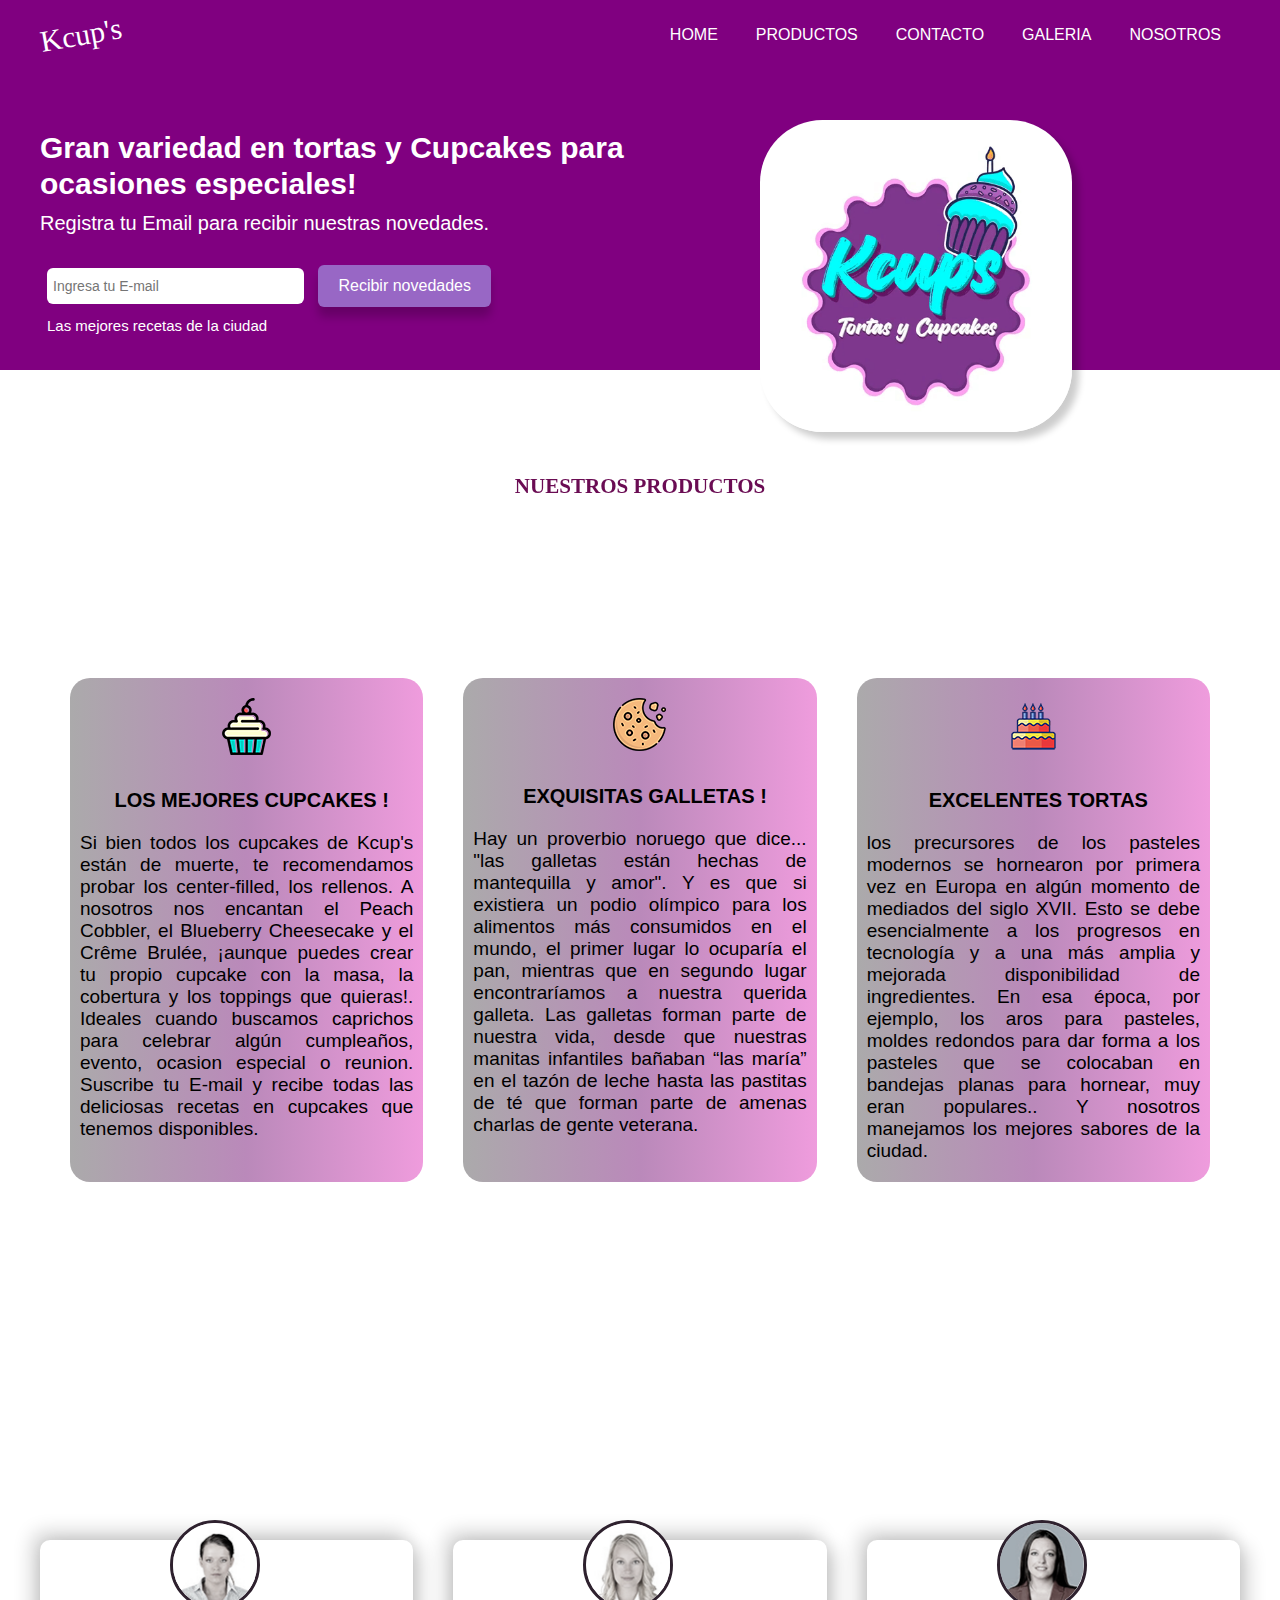
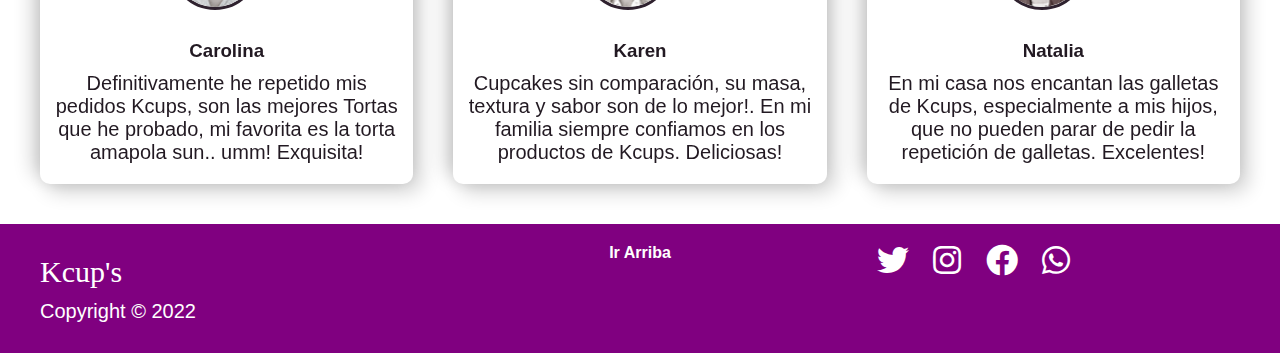
<file: index.html>
<!DOCTYPE html>
<html lang="en">
<head>
  <meta charset="UTF-8">
  <meta name="viewport" content="width=device-width, initial-scale=1.0">
  <meta http-equiv="X-UA-Compatible" content="ie=edge">
  <title>Kcup's</title>
  <link rel="shortcut icon" href="img/favicon3.ico">
  <link rel="stylesheet" href="css/styles.css">
  <link rel="stylesheet" href="https://cdnjs.cloudflare.com/ajax/libs/font-awesome/5.15.4/css/all.min.css" integrity="sha512-1ycn6IcaQQ40/MKBW2W4Rhis/DbILU74C1vSrLJxCq57o941Ym01SwNsOMqvEBFlcgUa6xLiPY/NS5R+E6ztJQ=="
  crossorigin="anonymous" referrerpolicy="no-referrer" />
  <link  rel="stylesheet"  href="https://cdnjs.cloudflare.com/ajax/libs/animate.css/4.1.1/animate.min.css"/>
  <link href="https://unpkg.com/aos@2.3.1/dist/aos.css" rel="stylesheet">
  
</head>



<body>

  <nav>
  <div class="navbar">
    <div class="container flex">
      <h1 class="logo">Kcup's</h1>
        <nav>
          <ul>
            <li class="nav"><a class="outline" href="index.html">HOME</a></li>
            <li class="nav"><a href="html/tortas.html" class="outline">PRODUCTOS</a></li>
            <li class="nav"><a href="html/contacto.html" class="outline">CONTACTO</a></li>
            <li class="nav"><a href="html/galeria.html" class="outline">GALERIA</a></li>
            <li class="nav"><a href="html/nosotros.html" class="outline">NOSOTROS</a></li>
          </ul>
        </nav>
    </div>
  </div>
</nav>


  <section class="showcase">
    <div class="container">
        <div class="grid">
          <div class="grid-item-1">
            <div class="showcase-text">
              <h1 class="intro">Gran variedad en tortas y Cupcakes para ocasiones especiales!</h1>
              <p class="supporting-text"> Registra tu Email para recibir nuestras novedades.</p>
            </div>
            <div class="showcase-form">
              <form action="">
                <input type="email" placeholder="Ingresa tu E-mail" href="mailto:tatojosegarcia@gmail.com">
                <input type="submit" class="btn" value="Recibir novedades">
                             </form>
              <p class="little-info">Las mejores recetas de la ciudad</p>
            </div>
          </div>
          <div class="grid-item-2">
            <div class="image">
              <img class="kcups_gif animate__animated animate__swing" src="img/kcups.gif" alt="Imagen Logo Kcups en gif con efecto de expandido">
            </div>
          </div>
       </div>
    </div>
  </section>


       <section class="stats">
          <div class="titulo-testimonial">
             <h3 data-aos="zoom-in-down">NUESTROS PRODUCTOS</h3>
          </div>
              <div class="lower-container container">
                <div class="flex">
                   <div class="stat">
                     <img class="icon_ico" src="img/cupcon.png" alt="icono de cupcake que gira al posar el cursor sobre él">
                        <h3 class="title">LOS MEJORES CUPCAKES !</h3>
                           <p class="text">Si bien todos los cupcakes de Kcup's están de muerte, te recomendamos probar los center-filled, los rellenos.
                                            A nosotros nos encantan el Peach Cobbler, el Blueberry Cheesecake y el Crême Brulée, ¡aunque puedes crear tu propio cupcake con la masa,
                                           la cobertura y los toppings que quieras!. Ideales cuando buscamos caprichos para celebrar algún cumpleaños, evento, ocasion especial o reunion. Suscribe tu E-mail y recibe todas las deliciosas recetas en cupcakes que tenemos disponibles. </p>
                   </div>

                    <div class="stat">
                      <img class="icon_ico" src="img/gallecon.png" alt="icono de gallta que gira al posar el cursor sobre él">
                        <h3 class="title">EXQUISITAS GALLETAS !</h3>
                            <p class="text">Hay un proverbio noruego que dice... "las galletas están hechas de mantequilla y amor". Y es que si existiera un podio olímpico para los 
                                             alimentos más consumidos en el mundo, el primer lugar lo ocuparía el pan, mientras que en segundo lugar encontraríamos a nuestra querida galleta.
                                              Las galletas forman parte de nuestra vida, desde que nuestras manitas infantiles bañaban “las maría” en el tazón de leche hasta las pastitas de té que 
                                              forman parte de amenas charlas de gente veterana.</p>
                    </div>

                     <div class="stat">
                      <img class="icon_ico" src="img/tortacon.png" alt="icono de torta que gira al posar el cursor sobre él">
                       <h3 class="title">EXCELENTES TORTAS</h3>
                            <p class="text">los precursores de los pasteles modernos se hornearon por primera vez en Europa en algún momento de mediados del siglo XVII. Esto se debe 
                                            esencialmente a los progresos en tecnología y a una más amplia y mejorada disponibilidad de ingredientes. En esa época, por ejemplo, los aros para pasteles,
                                             moldes redondos para dar forma a los pasteles que se colocaban en bandejas planas para hornear, muy eran populares.. Y nosotros manejamos los mejores sabores de la ciudad.</p>
                   </div>
                </div>
              </div>
        </section>
   
 


  <!-- Aquí área para testimonios de las personas -->

  <div class="titulo-testimonial">
    <h3 data-aos="zoom-in-down">EXPERIENCIA DE NUESTROS CLIENTES</h3>
  </div>


        <section class="testimonials">
          <div class="container">
            <div class="testimonial grid-3">
              <div class="card">
                <div class="circle">
                  <img src="img/pers1.jpg" alt="foto de mujer">
                </div>
                <h3>Carolina</h3>
                <p>Definitivamente he repetido mis pedidos Kcups, son las mejores Tortas que he probado, mi favorita es la torta amapola sun.. umm! Exquisita!</p>
              </div>
              <div class="card">
                <div class="circle">
                  <img src="img/pers2.jpg" alt="foto de mujer">
                </div>
                <h3>Karen</h3>
                <p>Cupcakes sin comparación, su masa, textura y sabor son de lo mejor!. En mi familia siempre confiamos en los productos de Kcups. Deliciosas!</p>
              </div>
              <div class="card">
                <div class="circle">
                  <img src="img/pers3.jpg" alt="foto de mujer">
                </div>
                <h3>Natalia</h3>
                <p>En mi casa nos encantan las galletas de Kcups, especialmente a mis hijos, que no pueden parar de pedir la repetición de galletas. Excelentes!</p>
              </div>
            </div>
          </div>
        </section>

  <!-- Aquí footer - hay que corregir la linea base en iconos al hacer hover-->

     <footer>
      <div class="container grid-3">
        <div class="copyright">
          <h1 class="logo">Kcup's</h1>
           <p>Copyright &copy; 2022</p>
        </div>

        <nav class="links">
          <ul>
            <li><a href="index.html" class="outline">Ir Arriba</a></li>
          </ul>
        </nav>

        <div class="profiles">
          <a href="https://mobile.twitter.com/piccolafestaweb"><em class="fab fa-twitter fa-2x"></em></a>
          <a href="https://instagram.com/kcups_tortas_cupcakes?igshid=YmMyMTA2M2Y="><em class="fab fa-instagram fa-2x"></em></a>
          <a href="https://www.facebook.com/kcupsReposteria"><em class="fab fa-facebook fa-2x"></em></a>
          <a href="https://wa.me/qr/MYGJ72F3C5WIG1"><em class="fab fa-whatsapp fa-2x"></em></a>
        </div>
      </div>
    </footer>
    


    <script src="https://unpkg.com/aos@2.3.1/dist/aos.js"></script>
    <script> AOS.init(); </script>

</body>
</html>
</file>
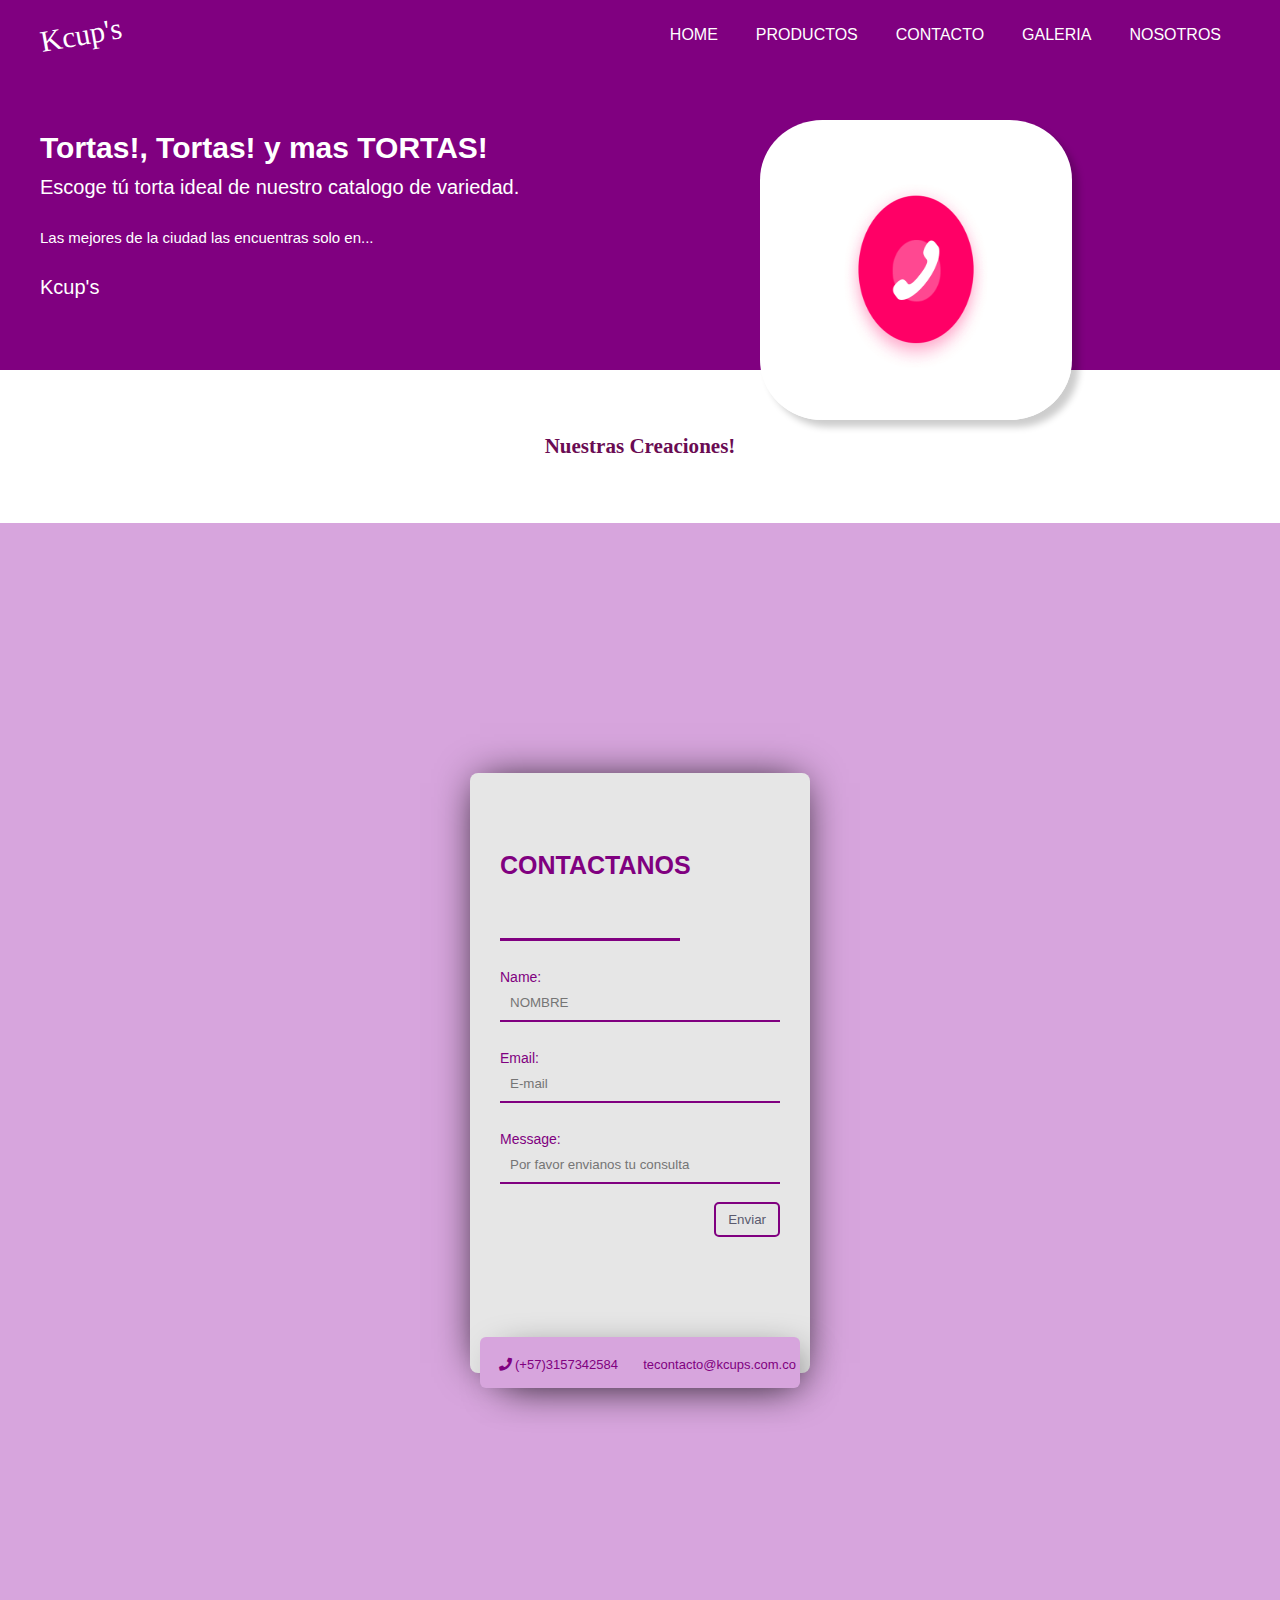
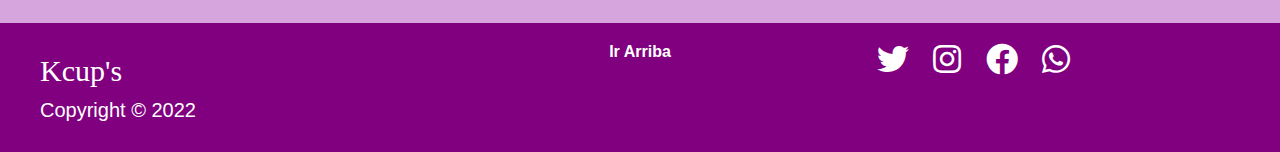
<file: html/contacto.html>
<!DOCTYPE html>
<html lang="en">
<head>
  <meta charset="UTF-8">
  <meta name="viewport" content="width=device-width, initial-scale=1.0">
  <meta http-equiv="X-UA-Compatible" content="ie=edge">
  <title>Kcup's</title>
  <link rel="shortcut icon" href="../img/favicon3.ico">
  <link rel="stylesheet" href="../css/styles.css">
  <link rel="stylesheet" href="https://cdnjs.cloudflare.com/ajax/libs/font-awesome/5.15.4/css/all.min.css" integrity="sha512-1ycn6IcaQQ40/MKBW2W4Rhis/DbILU74C1vSrLJxCq57o941Ym01SwNsOMqvEBFlcgUa6xLiPY/NS5R+E6ztJQ=="
  crossorigin="anonymous" referrerpolicy="no-referrer" />
  
</head>
<body>
  <div class="navbar">
    <div class="container flex">
      <h1 class="logo">Kcup's</h1>
        <nav>
          <ul>
            <li class="nav"><a class="outline" href="../index.html">HOME</a></li>
            <li class="nav"><a href="tortas.html" class="outline">PRODUCTOS</a> </li>
            <li class="nav"><a href="contacto.html" class="outline">CONTACTO</a></li>
            <li class="nav"><a href="galeria.html" class="outline">GALERIA</a></li>
            <li class="nav"><a href="nosotros.html" class="outline">NOSOTROS</a></li>
          </ul>
        </nav>
    </div>
  </div>

  <section class="showcase">
    <div class="container">
        <div class="grid">
          <div class="grid-item-1">
            <div class="showcase-text">
              <h1 class="intro">Tortas!, Tortas! y mas TORTAS!</h1>
              <p class="supporting-text"> Escoge tú torta ideal de nuestro catalogo de variedad.</p>
            </div>
            <div>
               <p class="little-info">Las mejores de la ciudad las encuentras solo en...</p>
               <p>Kcup's</p>
            </div>
          </div>

          <div class="grid-item-2">
            <div class="image">
              <img class="cakegif" src="../img/contact.gif" alt="GIF con movimiento de una torta de cumple bailando">
            </div>
          </div>
       </div>

    </div>
  </section>
   

  

    <!--AQU SECCION PARA MUESTRA DE PRODUCTOS A OFRECER - COLOCAR PRECIOS EN FUTURO-->

   


    
      <div class="titulo-testimonial">
      <h3 data-aos="zoom-in-down">Nuestras Creaciones!</h3>
      </div>

      <main>

      <form class="form">
        <h2 class="titucont">CONTACTANOS</h2>
        <p type="Name:" class="pcont"><input placeholder="NOMBRE" class="inputcont"></input></p>
        <p type="Email:" class="pcont"><input placeholder="E-mail" class="inputcont"></input></p>
        <p type="Message:" class="pcont"><input placeholder="Por favor envianos tu consulta" class="inputcont"></input></p>
        <button>Enviar</button>
        <div class="divcont">
          <span class="fa fa-phone"></span>(+57)3157342584
          <span class="fa fa-envelope-o"></span> tecontacto@kcups.com.co
        </div>
      </form>
          
    </main>




     <footer>
      <div class="container grid-3">
        <div class="copyright">
          <h1 class="logo">Kcup's</h1>
          <p>Copyright &copy; 2022</p>
        </div>
        <nav class="links">
          <ul>
            <li><a href="../html/tortas.html" class="outline">Ir Arriba</a></li>
          </ul>
        </nav>
        </nav>
        <div class="profiles">
            <a href="https://mobile.twitter.com/piccolafestaweb"><em class="fab fa-twitter fa-2x"></em></a>
            <a href="https://instagram.com/kcups_tortas_cupcakes?igshid=YmMyMTA2M2Y="><em class="fab fa-instagram fa-2x"></em></a>
            <a href="https://www.facebook.com/kcupsReposteria"><em class="fab fa-facebook fa-2x"></em></a>
            <a href="https://wa.me/qr/MYGJ72F3C5WIG1"><em class="fab fa-whatsapp fa-2x"></em></a>
        </div>
      </div>
    </footer>

    <script src="https://unpkg.com/aos@2.3.1/dist/aos.js"></script>
    <script> AOS.init(); </script>
</body>
</html>
</file>
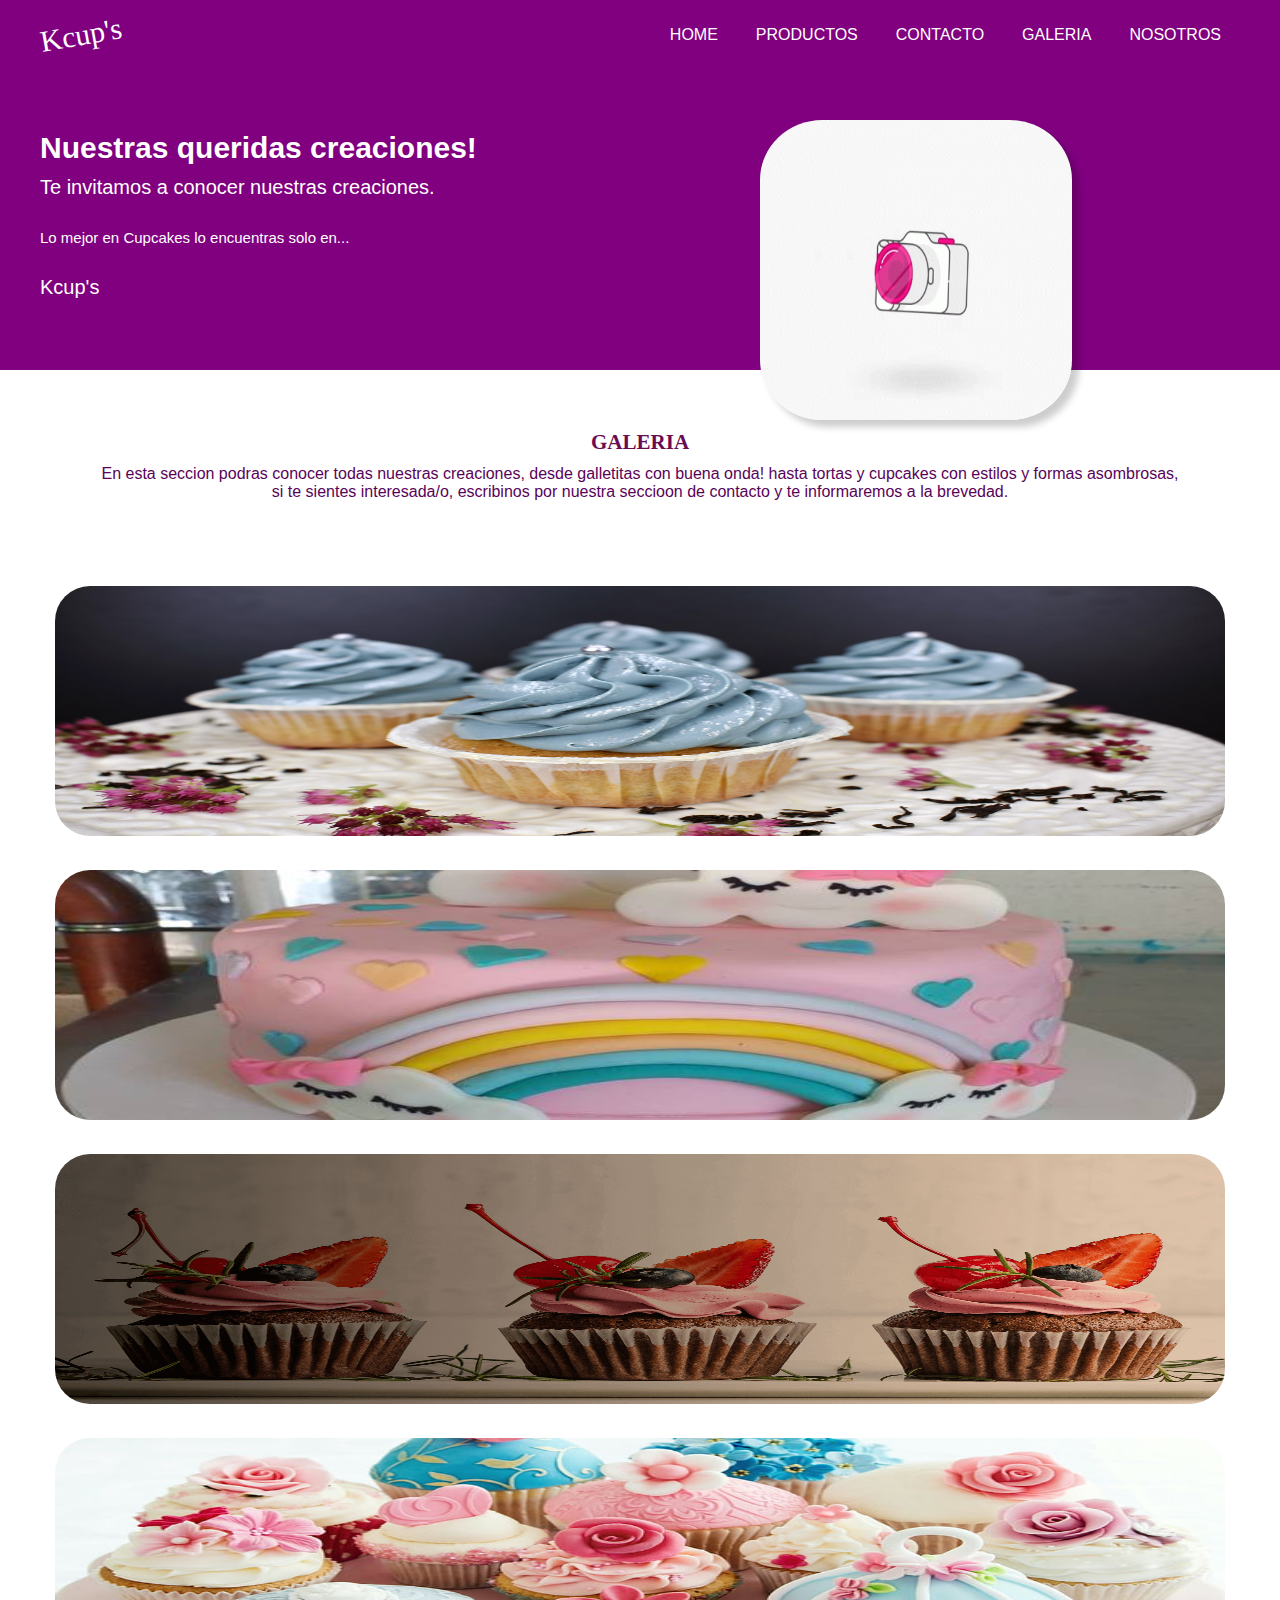
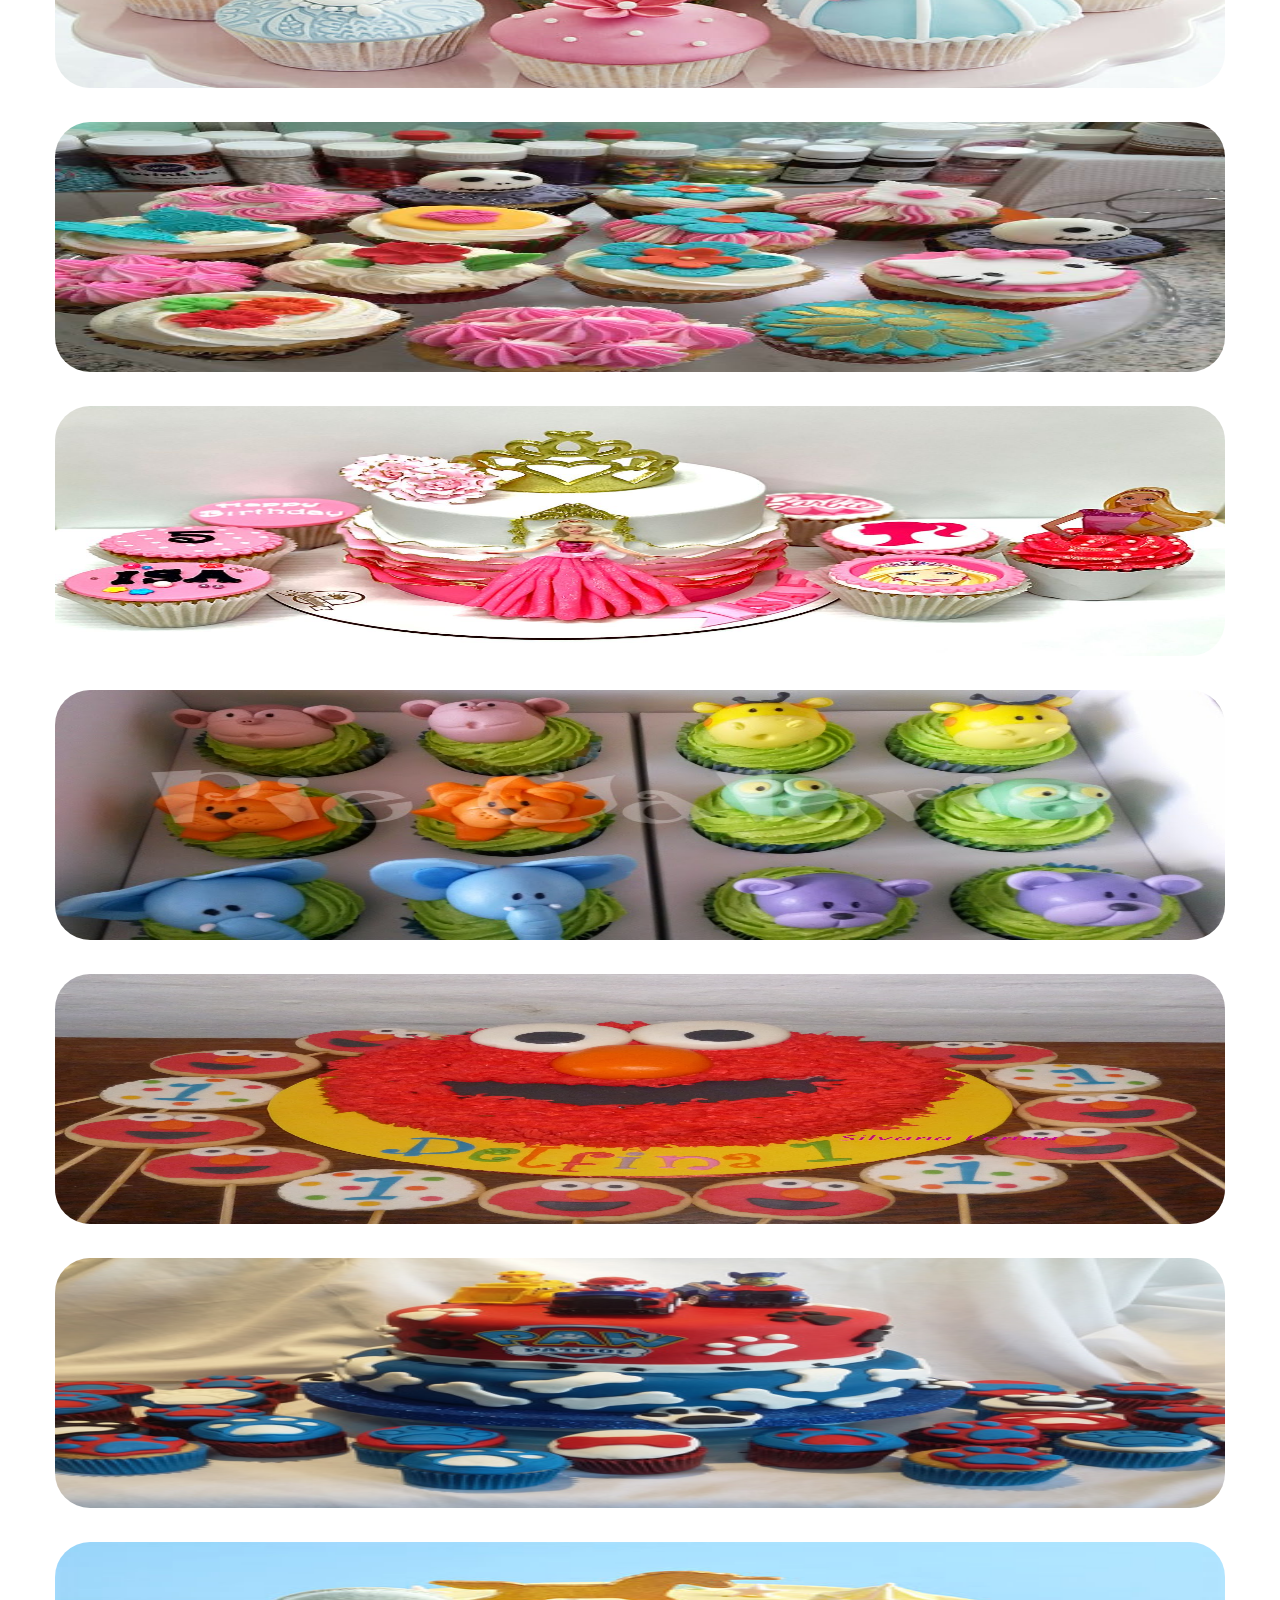
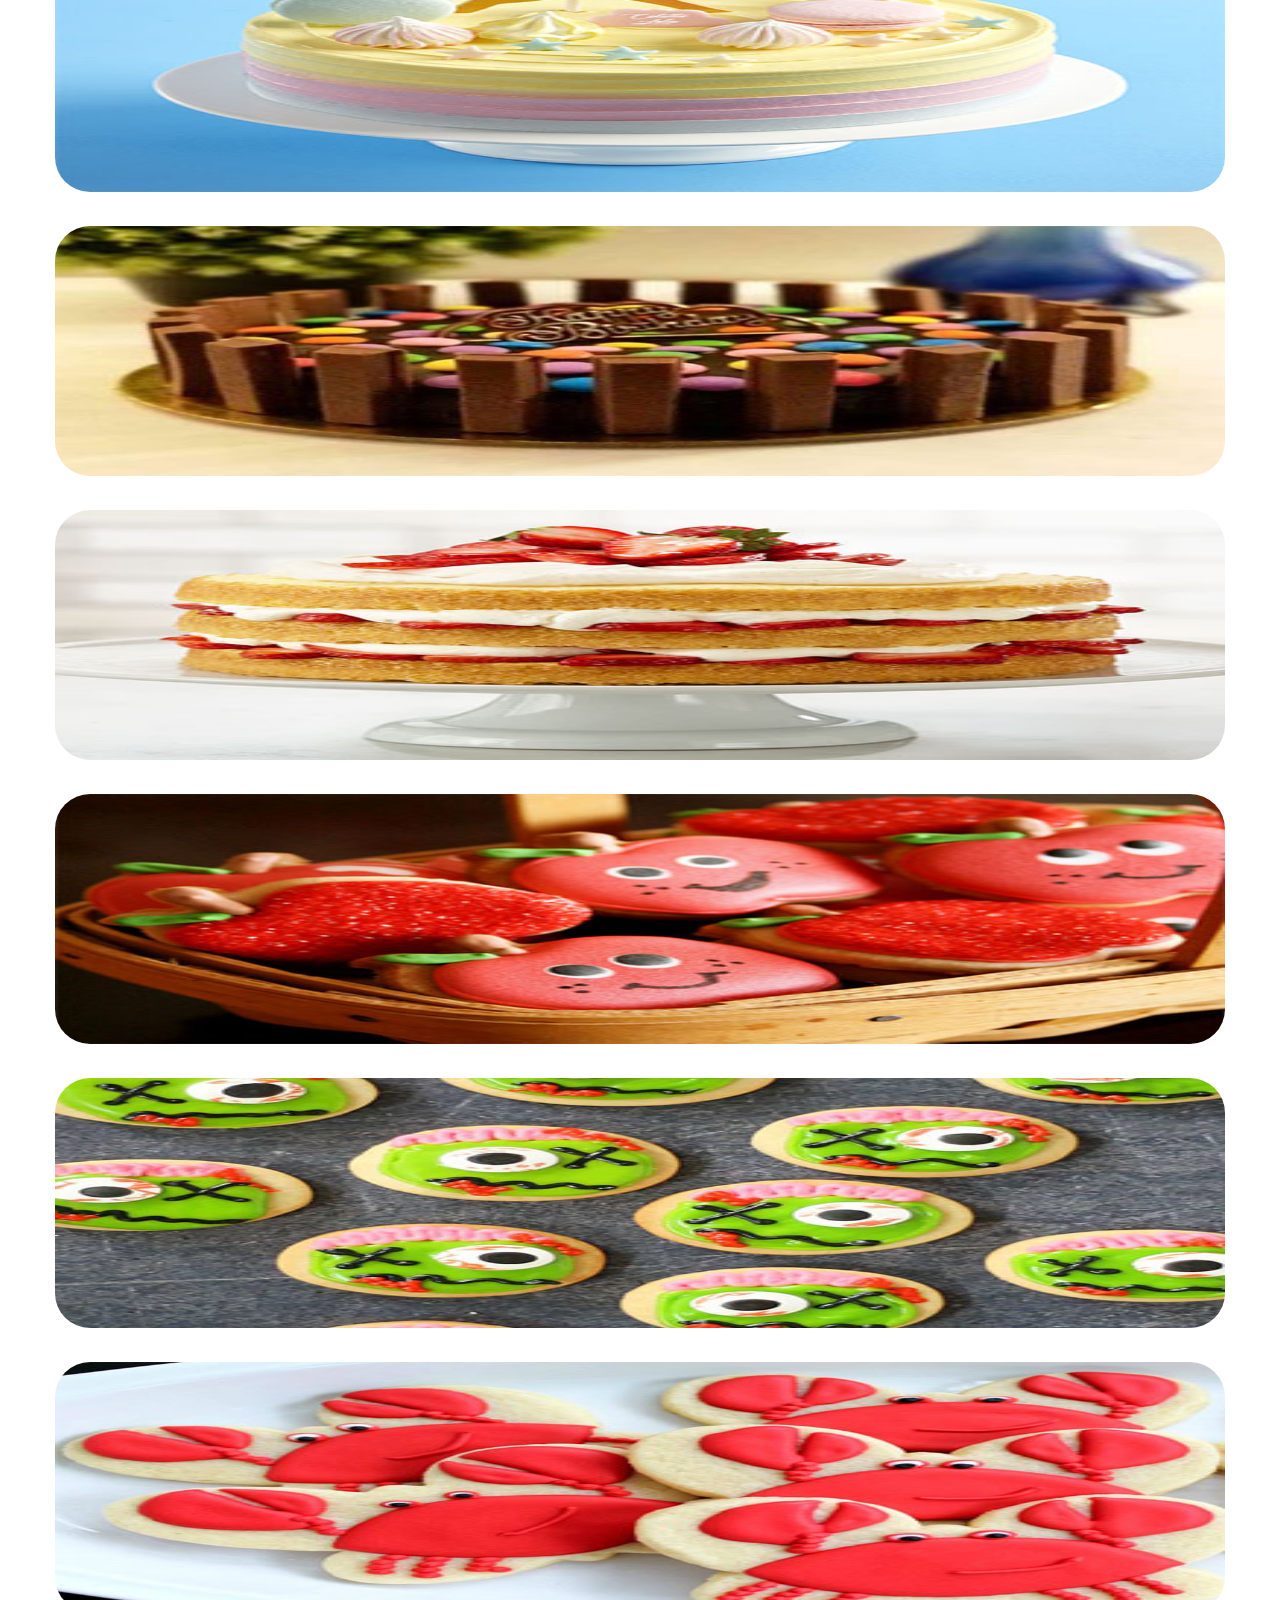
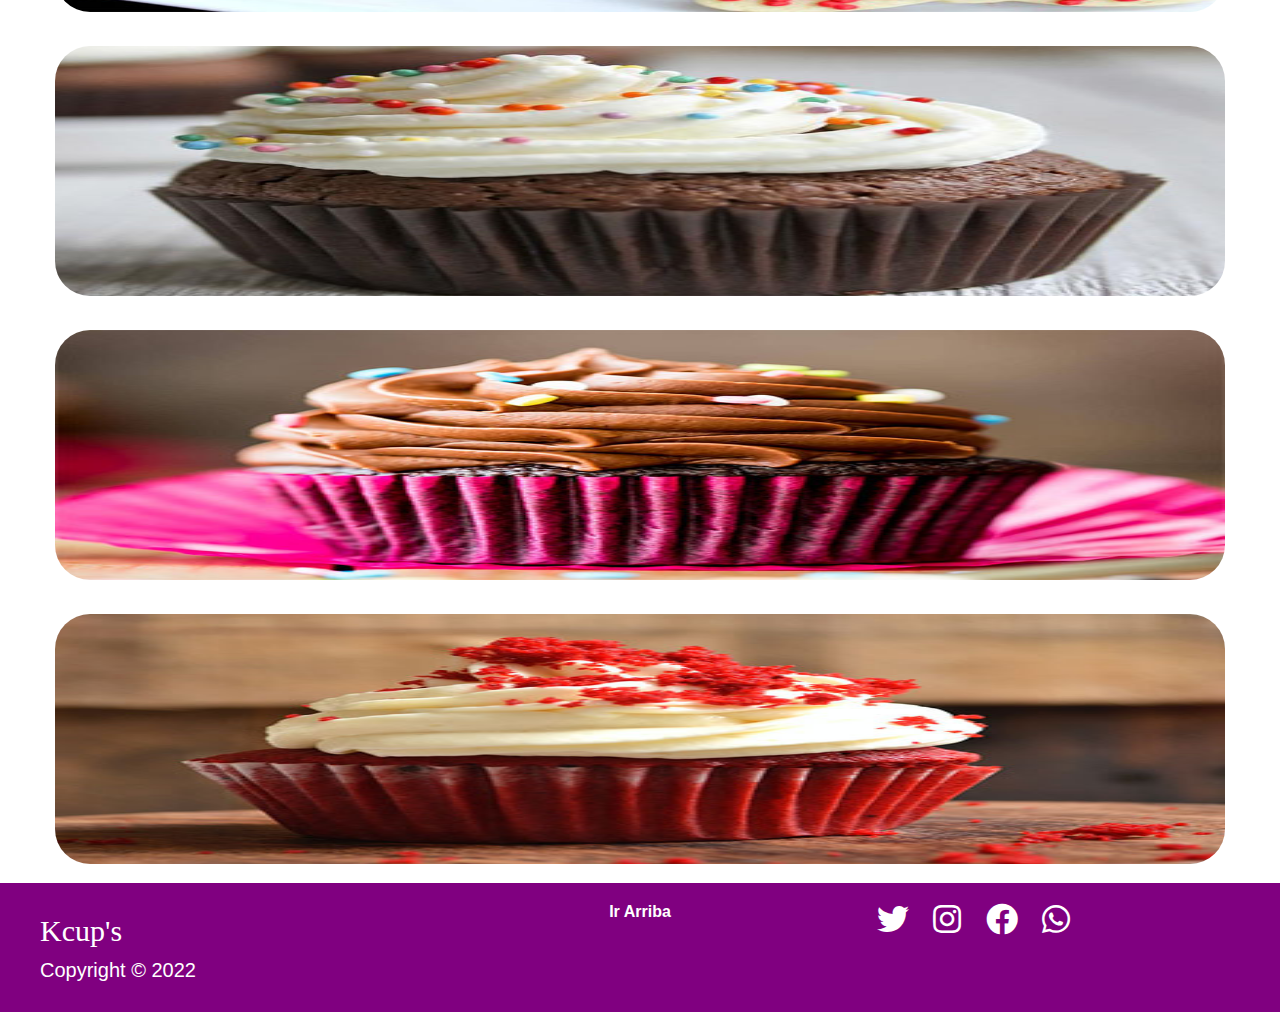
<file: html/galeria.html>
<!doctype html>
<html lang="en">
  <head>
    <!-- Required meta tags -->
    <meta charset="utf-8">
    <meta name="viewport" content="width=device-width, initial-scale=1, shrink-to-fit=no">

    <!-- Bootstrap CSS -->
    <link rel="stylesheet" href="https://cdn.jsdelivr.net/npm/bootstrap@4.1.3/dist/css/bootstrap.min.css" integrity="sha384-MCw98/SFnGE8fJT3GXwEOngsV7Zt27NXFoaoApmYm81iuXoPkFOJwJ8ERdknLPMO" crossorigin="anonymous">
<link rel="stylesheet" href="../css/styles.css">
<link rel="stylesheet" href="https://cdnjs.cloudflare.com/ajax/libs/font-awesome/5.15.4/css/all.min.css" integrity="sha512-1ycn6IcaQQ40/MKBW2W4Rhis/DbILU74C1vSrLJxCq57o941Ym01SwNsOMqvEBFlcgUa6xLiPY/NS5R+E6ztJQ=="
  crossorigin="anonymous" referrerpolicy="no-referrer" />
<link rel="shortcut icon" href="../img/favicon3.ico">
    <title>kcup's</title>
  </head>
  <body>
   


    <div class="navbar">
        <div class="container flex">
          <h1 class="logo">Kcup's</h1>
            <nav>
              <ul>
                <li class="nav"><a class="outline" href="../index.html">HOME</a></li>
                <li class="nav"><a href="tortas.html" class="outline">PRODUCTOS</a> </li>
                <li class="nav"><a href="contacto.html" class="outline">CONTACTO</a></li>
                <li class="nav"><a href="galeria.html" class="outline">GALERIA</a></li>
                <li class="nav"><a href="nosotros.html" class="outline">NOSOTROS</a></li>
              </ul>
            </nav>
        </div>
      </div>
    
      <section class="showcase">
        <div class="container">
            <div class="grid">
              <div class="grid-item-1">
                <div class="showcase-text">
                  <h1 class="intro">Nuestras queridas creaciones!</h1>
                  <p class="supporting-text"> Te invitamos a conocer nuestras creaciones.</p>
                </div>
                <div>
                   <p class="little-info">Lo mejor en Cupcakes lo encuentras solo en...</p>
                   <p>Kcup's</p>
                </div>
              </div>
    
              <div class="grid-item-2">
                <div class="image">
                  <img class="cakegif" src="../img/camgif.gif" alt="GIF con movimiento de una torta de cumple bailando">
                </div>
              </div>
           </div>
    
        </div>
      </section>









































<section id="galeria" class="container">
    <div class="titulo-testimonial">
        <h3 data-aos="zoom-in-down">GALERIA</h3>
        <P class="pgal">En esta seccion podras conocer todas nuestras creaciones, desde galletitas con buena onda! hasta tortas y cupcakes con estilos y formas asombrosas, si te sientes interesada/o, escribinos por nuestra seccioon de contacto y te informaremos a la brevedad.</P>
        </div>
<div class="row">
<div class="col-lg-4 col-md-6 col-sm-12">

    <img src="../img/tot1.jpg" alt="">
</div>
<div class="col-lg-4 col-md-6 col-sm-12">

    <img src="../img/tot2.jpg" alt="imagen de torta decorada con varios elementos y motivos para celebracion">
</div>
<div class="col-lg-4 col-md-6 col-sm-12">

    <img src="../img/tot3.jpg" alt="imagen de torta decorada con varios elementos y motivos para celebracion">
</div>
<div class="col-lg-4 col-md-6 col-sm-12">

    <img src="../img/tot4.jpg" alt="imagen de torta decorada con varios elementos y motivos para celebracion">
</div>
<div class="col-lg-4 col-md-6 col-sm-12">

    <img src="../img/tot5.jpg" alt="imagen de torta decorada con varios elementos y motivos para celebracion">
</div>
<div class="col-lg-4 col-md-6 col-sm-12">

    <img src="../img/tot6.jpg" alt="imagen de torta decorada con varios elementos y motivos para celebracion">
</div>
<div class="col-lg-4 col-md-6 col-sm-12">

    <img src="../img/tot7.jpg" alt="imagen de torta decorada con varios elementos y motivos para celebracion">
</div>
<div class="col-lg-4 col-md-6 col-sm-12">

    <img src="../img/tot8.jpg" alt="imagen de torta decorada con varios elementos y motivos para celebracion">
</div>
<div class="col-lg-4 col-md-6 col-sm-12">

    <img src="../img/tot9.jpg" alt="imagen de torta decorada con varios elementos y motivos para celebracion">
</div>
<div class="col-lg-4 col-md-6 col-sm-12">

    <img src="../img/tot10.jpg" alt="imagen de torta decorada con varios elementos y motivos para celebracion">
</div>
<div class="col-lg-4 col-md-6 col-sm-12">

    <img src="../img/tot11.jpg" alt="imagen de torta decorada con varios elementos y motivos para celebracion">
</div>
<div class="col-lg-4 col-md-6 col-sm-12">

    <img src="../img/tot12.jpg" alt="imagen de torta decorada con varios elementos y motivos para celebracion">
</div>
<div class="col-lg-4 col-md-6 col-sm-12">

    <img src="../img/tot13.jpg" alt="imagen de torta decorada con varios elementos y motivos para celebracion">
</div>
<div class="col-lg-4 col-md-6 col-sm-12">

    <img src="../img/tot14.jpg" alt="imagen de torta decorada con varios elementos y motivos para celebracion">
</div>
<div class="col-lg-4 col-md-6 col-sm-12">

    <img src="../img/tot15.jpg" alt="imagen de torta decorada con varios elementos y motivos para celebracion">
</div>
<div class="col-lg-4 col-md-6 col-sm-12">

    <img src="../img/tot16.jpg" alt="imagen de torta decorada con varios elementos y motivos para celebracion">
</div>
<div class="col-lg-4 col-md-6 col-sm-12">

    <img src="../img/tot17.jpg" alt="imagen de torta decorada con varios elementos y motivos para celebracion">
</div>
<div class="col-lg-4 col-md-6 col-sm-12">

    <img src="../img/tot18.jpg" alt="imagen de torta decorada con varios elementos y motivos para celebracion">
</div>
</div>


</section>

<footer>
    <div class="container grid-3">
      <div class="copyright">
        <h1 class="logo">Kcup's</h1>
        <p>Copyright &copy; 2022</p>
      </div>
      <nav class="links">
        <ul>
          <li><a href="../html/tortas.html" class="outline">Ir Arriba</a></li>
        </ul>
      </nav>
      </nav>
      <div class="profiles">
          <a href="https://mobile.twitter.com/piccolafestaweb"><em class="fab fa-twitter fa-2x"></em></a>
          <a href="https://instagram.com/kcups_tortas_cupcakes?igshid=YmMyMTA2M2Y="><em class="fab fa-instagram fa-2x"></em></a>
          <a href="https://www.facebook.com/kcupsReposteria"><em class="fab fa-facebook fa-2x"></em></a>
          <a href="https://wa.me/qr/MYGJ72F3C5WIG1"><em class="fab fa-whatsapp fa-2x"></em></a>
      </div>
    </div>
  </footer>

  <script src="https://unpkg.com/aos@2.3.1/dist/aos.js"></script>
  <script> AOS.init(); </script>




    <!-- Optional JavaScript -->
    <!-- jQuery first, then Popper.js, then Bootstrap JS -->
    <script src="https://code.jquery.com/jquery-3.3.1.slim.min.js" integrity="sha384-q8i/X+965DzO0rT7abK41JStQIAqVgRVzpbzo5smXKp4YfRvH+8abtTE1Pi6jizo" crossorigin="anonymous"></script>
    <script src="https://cdn.jsdelivr.net/npm/popper.js@1.14.3/dist/umd/popper.min.js" integrity="sha384-ZMP7rVo3mIykV+2+9J3UJ46jBk0WLaUAdn689aCwoqbBJiSnjAK/l8WvCWPIPm49" crossorigin="anonymous"></script>
    <script src="https://cdn.jsdelivr.net/npm/bootstrap@4.1.3/dist/js/bootstrap.min.js" integrity="sha384-ChfqqxuZUCnJSK3+MXmPNIyE6ZbWh2IMqE241rYiqJxyMiZ6OW/JmZQ5stwEULTy" crossorigin="anonymous"></script>
  </body>
</html>
</file>
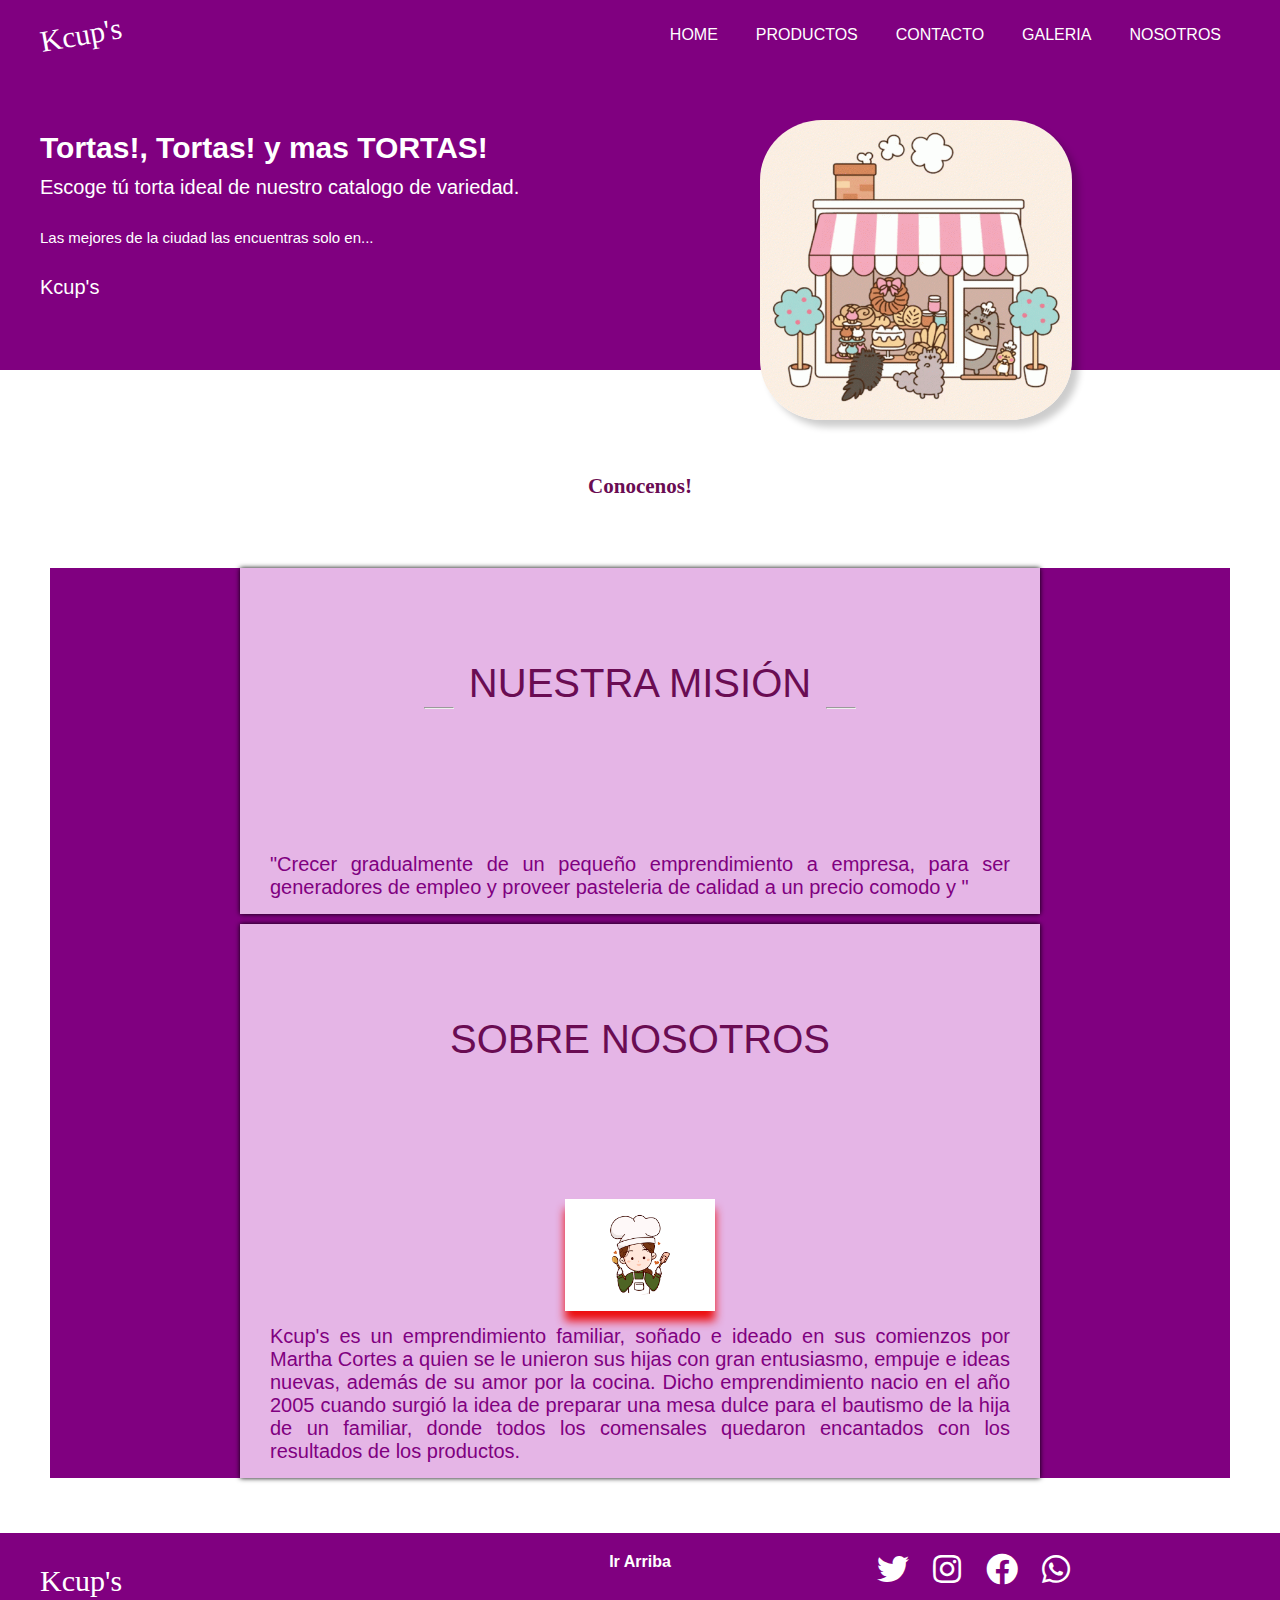
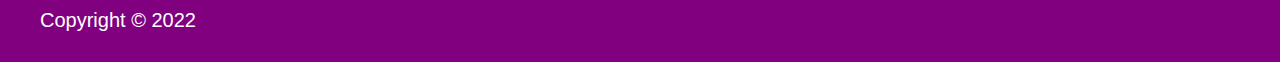
<file: html/nosotros.html>
<!DOCTYPE html>
<html lang="en">
<head>
  <meta charset="UTF-8">
  <meta name="viewport" content="width=device-width, initial-scale=1.0">
  <meta http-equiv="X-UA-Compatible" content="ie=edge">
  <title>Kcup's</title>
  <link rel="shortcut icon" href="../img/favicon3.ico">
  <link rel="stylesheet" href="../css/styles.css">
  <link rel="stylesheet" href="https://cdnjs.cloudflare.com/ajax/libs/font-awesome/5.15.4/css/all.min.css" integrity="sha512-1ycn6IcaQQ40/MKBW2W4Rhis/DbILU74C1vSrLJxCq57o941Ym01SwNsOMqvEBFlcgUa6xLiPY/NS5R+E6ztJQ=="
  crossorigin="anonymous" referrerpolicy="no-referrer" />
  
</head>
<body>
  <div class="navbar">
    <div class="container flex">
      <h1 class="logo">Kcup's</h1>
        <nav>
          <ul>
            <li class="nav"><a class="outline" href="../index.html">HOME</a></li>
            <li class="nav"><a href="tortas.html" class="outline">PRODUCTOS</a> </li>
            <li class="nav"><a href="contacto.html" class="outline">CONTACTO</a></li>
            <li class="nav"><a href="galeria.html" class="outline">GALERIA</a></li>
            <li class="nav"><a href="nosotros.html" class="outline">NOSOTROS</a></li>
          </ul>
        </nav>
    </div>
  </div>

  <section class="showcase">
    <div class="container">
        <div class="grid">
          <div class="grid-item-1">
            <div class="showcase-text">
              <h1 class="intro">Tortas!, Tortas! y mas TORTAS!</h1>
              <p class="supporting-text"> Escoge tú torta ideal de nuestro catalogo de variedad.</p>
            </div>
            <div>
               <p class="little-info">Las mejores de la ciudad las encuentras solo en...</p>
               <p>Kcup's</p>
            </div>
          </div>

          <div class="grid-item-2">
            <div class="image">
              <img class="cakegif" src="../img/nosotros.gif" alt="GIF con movimiento de una torta de cumple bailando">
            </div>
          </div>
       </div>

    </div>
  </section>
   

  

    <!--AQU SECCION PARA MUESTRA DE PRODUCTOS A OFRECER - COLOCAR PRECIOS EN FUTURO-->

   


    <section class="stats">
      <div class="titulo-testimonial">
      <h3 data-aos="zoom-in-down">Conocenos!</h3>
      </div>


      <MAIN class="mainnos">
        <div class="container">
      
          <div class="caja">
            <div class="hrnos">
              <hr>
              <h2 class="h2nos">Nuestra Misión</h2>
              <hr>
            </div>
      
            <p class="pnos">"Crecer gradualmente de un pequeño emprendimiento a empresa, para ser generadores de empleo y proveer pasteleria de calidad a un precio comodo y "</p>
      
          </div>
      
          <div class="caja">
            <h2 class="h2nos">Sobre nosotros</h2>
            <div class="divnos">
              <img src="../img/repostpng.png" alt="imgen de una repostera">
              <p class="pnos">Kcup's  es un emprendimiento familiar, soñado e ideado en sus comienzos por Martha Cortes a quien se le unieron sus hijas con gran entusiasmo, empuje e ideas nuevas, además de su amor por la cocina. Dicho emprendimiento nacio en el año 2005 cuando surgió la idea de preparar una mesa dulce para el bautismo de la hija de un familiar, donde todos los comensales quedaron encantados con los resultados de los productos. </p>
      
                    </div>
          </div>
      
        
      
        </div>
      </MAIN>
</section>






     <footer>
      <div class="container grid-3">
        <div class="copyright">
          <h1 class="logo">Kcup's</h1>
          <p>Copyright &copy; 2022</p>
        </div>
        <nav class="links">
          <ul>
            <li><a href="../html/tortas.html" class="outline">Ir Arriba</a></li>
          </ul>
        </nav>
        </nav>
        <div class="profiles">
            <a href="https://mobile.twitter.com/piccolafestaweb"><em class="fab fa-twitter fa-2x"></em></a>
            <a href="https://instagram.com/kcups_tortas_cupcakes?igshid=YmMyMTA2M2Y="><em class="fab fa-instagram fa-2x"></em></a>
            <a href="https://www.facebook.com/kcupsReposteria"><em class="fab fa-facebook fa-2x"></em></a>
            <a href="https://wa.me/qr/MYGJ72F3C5WIG1"><em class="fab fa-whatsapp fa-2x"></em></a>
        </div>
      </div>
    </footer>

    <script src="https://unpkg.com/aos@2.3.1/dist/aos.js"></script>
    <script> AOS.init(); </script>
</body>
</html>
</file>
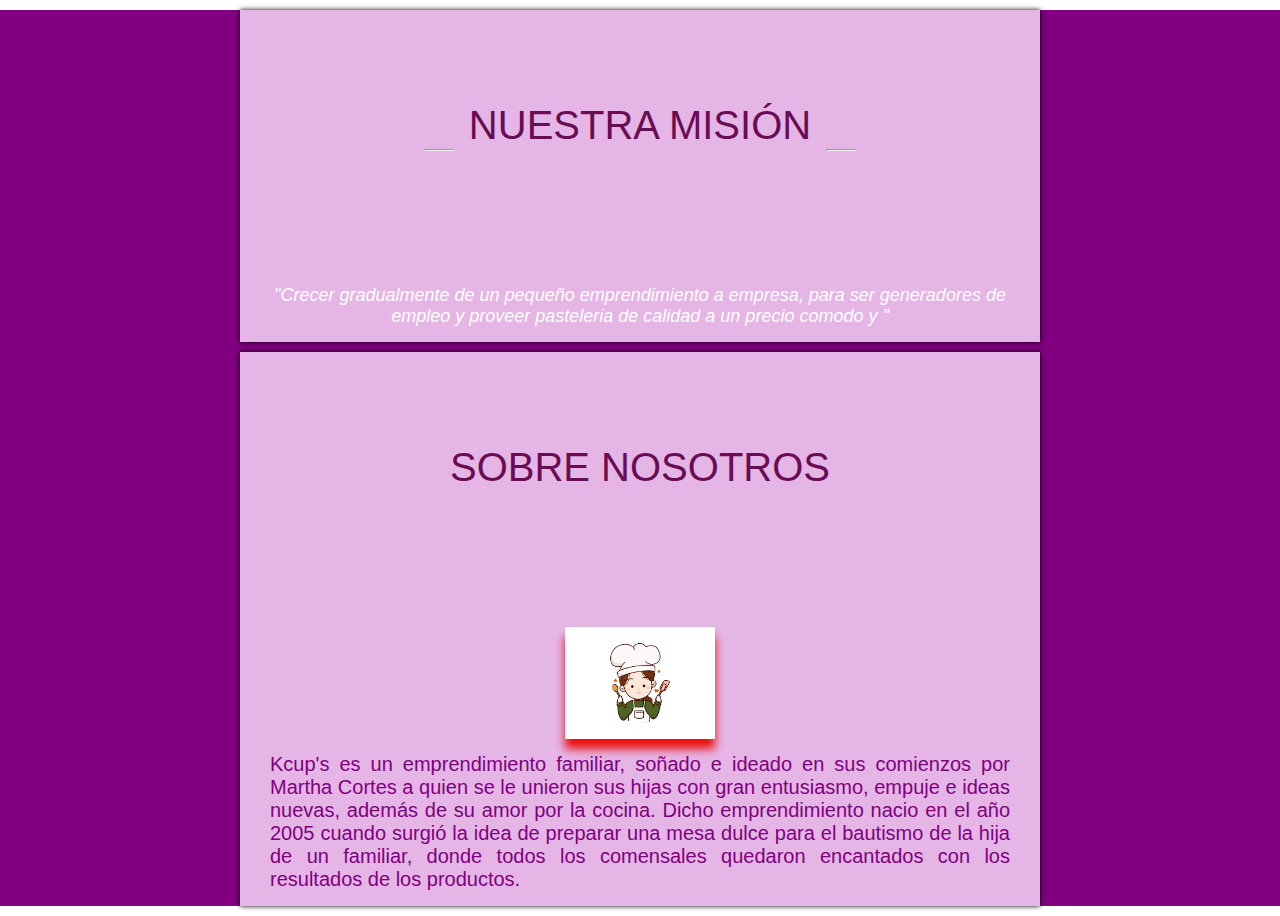
<file: html/otros.html>
<!DOCTYPE html>
<html lang="en">

<head>
  <meta charset="UTF-8">
  <meta http-equiv="X-UA-Compatible" content="IE=edge">
  <meta name="viewport" content="width=device-width, initial-scale=1.0">
  <link rel="stylesheet" href="../css/styles.css">
  <title>About us page html</title>
</head>

<body>
  

  <MAIN class="mainnos">
  <div class="container">

    <div class="caja">
      <div class="hrnos">
        <hr>
        <h2 class="h2nos">Nuestra Misión</h2>
        <hr>
      </div>

      <p class="mision-txt">"Crecer gradualmente de un pequeño emprendimiento a empresa, para ser generadores de empleo y proveer pasteleria de calidad a un precio comodo y "</p>

    </div>

    <div class="caja">
      <h2 class="h2nos">Sobre nosotros</h2>
      <div class="divnos">
        <img src="../img/repostpng.png" alt="imgen de una repostera">
        <p class="pnos">Kcup's  es un emprendimiento familiar, soñado e ideado en sus comienzos por Martha Cortes a quien se le unieron sus hijas con gran entusiasmo, empuje e ideas nuevas, además de su amor por la cocina. Dicho emprendimiento nacio en el año 2005 cuando surgió la idea de preparar una mesa dulce para el bautismo de la hija de un familiar, donde todos los comensales quedaron encantados con los resultados de los productos. </p>

              </div>
    </div>

  

  </div>
</MAIN>

</body>

</html>
</file>
<file: css/styles.css>
* {
    box-sizing: border-box;
    padding: 0;
    margin: 0;}
  
  /* Texto color blanco en partes faltantes */
  

  body {
    font-family: "lato", sans-serif;
    color: white;}
  
  /* Hacer todo el texto de los links blanco*/


  a {
    color: black;
    text-decoration: none;}
  


  .links{
text-align: center;
font-family: Verdana, Geneva, Tahoma, sans-serif;
font-weight: bolder;}



  .outline:hover{
    background: #9867C5;
    border-radius: 5px;
    padding: 10px 0px;
    color: white;
    font-family: Verdana, Geneva, Tahoma, sans-serif;}
  


  h1 {
    font-size: 30px;
    font-weight: 600;
    margin: 10px 0;
    line-height: 1.2;
    color: rgb(255, 255, 255);}



.intro{
animation-duration: 7s;
animation-duration: surgir;
animation-name: surgir;}



@keyframes surgir{
0%{ opacity: 0; }
100%{opacity: 100;}}


  .logo{
font-family: fantasy;
font-weight: 50;}



  .subtit{
text-align: center;
color: #6a0c53;
width: 100%;}


  
  
  h2 {
    font-size: 25px;
    font-weight: 300;
    margin: 10px 0;
    padding-bottom: 50px;
    line-height: 5;
    color: #6a0c53;
   font-weight: bold;
   text-align: center;}


  
  p {
    font-size: 30px;}


  
  /*  imágenes*/
  img {
    width: 100%;}



  .kcups_gif{
width: 65%;
border-radius: 20%;}



  .cakegif{

    width: 65%;
    height: 300px;
border-radius: 20%;}



  .icon_ico{
width: auto;
margin: 20px;
transition: 1s;}



  .icon_ico:hover{
    transform: rotatey(180deg);}


 

  /* Remover el estilo a los elementos de una lista */

  li {
    list-style-type: none;}
  
  
  
  p {
    font-size: 20px;
    margin: 10px 0;}

  /* Centrar elemento y establece un ancho máximo*/
  

.container {
  margin: 0 auto;
  max-width: 1200px;
  overflow: visible;}


/*  fondo, altura y "padding"*/


.navbar {
  background-color: purple;
  height: 70px;
  padding: 0 30px;}



.navbar ul {
 
  border-radius: 5px;
  padding: 10px 0px;}



.navbar h1 {
  font-size: 30px;
  font-weight: 300;
  margin: 10px 0;
  line-height: 1.2;
  transform: rotate(-10deg);}



.navbar .flex {
  display: flex;
  justify-content: space-between;
  align-items: center;
  height: 100%;}

/* no se apilen los elementos un sobre otro FLEXBOX */


.navbar ul {
  display: flex;}



/* Cambia el color los dos enlaces a blanco, agrega padding  y margen también */

.navbar a {
  color: rgb(255, 255, 255);
  padding: 9px;
  margin: 10px 10px;}



.titulo-testimonial{
text-align: center;
color: #6a0c53;
font-size: large;
padding: 5%;
font-family: fantasy;}


/* CAMBIO DE COLOR CUANDO PASA RATON */


.navbar a:hover {
  color: #ffffff;
  border-radius: 5px;
  font-style: italic;
  font-weight: bold;
  font-family: Verdana, Geneva, Tahoma, sans-serif;
  animation-name: navegacion;
  animation-duration: 0.3s;
  background-color: rgb(101, 0, 101);}



@keyframes navegacion{

  0%{background-color: rgb(241, 187, 241);}
  10%{background-color:rgb(227, 163, 227);}
  20%{background-color:rgb(203, 136, 203);}
  30%{background-color:rgb(176, 109, 176);}
  40%{background-color:rgb(160, 88, 160);}
  50%{background-color:rgb(143, 67, 143);}
  60%{background-color:rgb(136, 50, 136);}
  70%{background-color:rgb(129, 37, 129);}
  80%{background-color:rgb(125, 25, 125);}
  90%{background-color:rgb(128, 13, 128);}
  100%{background-color: purple;}}


/*   altura de la sección de área de presentacion así como también el 
color de fondo   */


.showcase {
  height: 300px;
  background-color: purple;}



/*  margen bajo el texto */

.showcase p {
  margin-bottom: 30px;}


/* sombra bajo la imágen */


.showcase img {
  box-shadow: 7px 7px 7px rgba(0, 0, 0, 0.2);}


.showcase-form {
  padding-left: 7px;}


.grid {
  overflow: visible;
  display: grid;
  grid-template-columns: 60% 40%;}



.grid-item-1,
.grid-item-2 {
  position: relative;
  top: 50px;
  padding: auto;}



.showcase input[type='email'] {
  padding: 10px 70px 10px 0;
  font-size: 14px;
  border: none;
  border-radius: 6px;
  padding-left: 6px;}



input:focus{
  background-color: #c588e1;
  transition: 5s;
  font-family: Verdana, Geneva, Tahoma, sans-serif;
  font-weight: bold;}



.btn {
  
  border-radius: 6px;
  padding: 12px 20px;
  background: #9867C5;
  border: none;
  margin-left: 10px;
  color: white;
  font-size: 16px;
  cursor: pointer;
  box-shadow: 0 10px 10px rgba(0, 0, 0, 0.2);}



.btn:hover{
  color: #6a0c53;
    background-color: #dc55ce;
  border-radius: 5px;
  font-style: italic;
  font-weight: bold;
  font-family:'Trebuchet MS', 'Lucida Sans Unicode', 'Lucida Grande', 'Lucida Sans', Arial, sans-serif;}




.showcase-form {
  margin: auto;}



.little-info {
  font-size: 15px;
  font-family: "poppins", sans-serif;}



.lower-container {
  margin: 120px auto;
  padding: 0;
  max-width: 1400px;}


/* Apunta a todos los elementos h3 con clase CSS title */


.title {
  color: black;
  font-size: 20px;
  text-align: center;
  padding-left: 10px;
  padding-top: 10px;}


.text {
  color: black;
  font-size: 19px;
  width: 100%;
  padding: 10px;
  margin: 0, 20px;
  text-align: justify;}



.flex {
  display: flex;
  justify-content: space-around;}


.stats {
  padding: 45px 50px;
  text-align: center;}


/* Aplicar margen y ancho */


.stat {
  margin: 0px 20px;
  text-align: center;
  width: 800px;
  background-image: linear-gradient(to right, rgb(171, 170, 171), rgb(186, 137, 186), rgb(239, 156, 221));
  border-radius: 20px;}



.stat2 {
  margin: 0px 20px;
  text-align: center;
  width: 800px;
  background-image: linear-gradient(to right, rgb(209, 173, 213), rgb(252, 179, 252), rgb(191, 159, 186));
  border-radius: 20px;}



.image:hover{
transition: 0.5s;
transform: rotateZ(5deg);}



.testimonials {
  color: rgb(89, 3, 89);
  padding: 40px;
  text-align: center;}




/* Envuelve la imagen dentro de una figura circular y define su altura para que tome todo el alto de su elemento padre */

.testimonial img {
  height: 100%;
  clip-path: circle();
  align-items: center;}

/* Alinea el texto al centro */

.testimonial h3{
text-align: center;}



/* Crear un grid de tres columnas equidistantes. Definir un espaciado de 40px entre ellas */

.grid-3 {
  display: grid;
  grid-template-columns: repeat(3, 1fr);
  gap: 40px;
  justify-content: center;}


/* Crear una tarjeta en blanco con sombreado alrededor */
.card {
 transition: 1s;
  padding: 10px;
  background-color: white;
  border-radius: 10px;
  box-shadow: -7px -7px 20px rgba(0, 0, 0, 0.2),
               7px  7px 20px rgba(0, 0, 0, 0.2);
               filter: grayscale(90%);}


.card:hover{
transform: scale(1.2,1.2);
filter: grayscale(0);}




 .circle {
  background-color: transparent;
  border:3px solid purple;
  height:90px;
  position: relative;
  top: -30px;
  left: 120px;
  border-radius:50%;
  -moz-border-radius:50%;
  -webkit-border-radius:50%;
  width:90px;}



footer {
  background-color: purple;
  padding: 20px 10px;}



footer a {
  color: white;
  margin: 0 10px;}



footer a:hover {
  color: #9867C5;
  border-bottom: 2px solid #9867C5;}


/* AQUI CUANDO LA PANTALLA NO ES MAYOR A 600 PIXELES */


@media only screen and (max-width: 600px) {
  .grid,
  .grid-3 {
    grid-template-columns: 10px;
    justify-content: center;}



.stats .flex {
  flex-direction: column;}


.stats {
  text-align: center;}


.image {
  width: 600px;
  margin-left: 80px;}


.stat {
  width: 100%;
  padding-right: 80px;}

  .stat2 {
    width: 100%;
    padding-right: 80px;}


.circle {
  background-color: transparent;
  border:3px solid purple;
  height:90px;
  position: relative;
  top: -30px;
  left: 270px;
  border-radius:50%;
  -moz-border-radius:50%;
  -webkit-border-radius:50%;
  width:90px;}


.showcase {
  height: auto;
  text-align: center;}}



/* aqui cuando la pantalla sea para pantallas grandes */



@media only screen and (max-width: 992px) {
  .grid,
  .grid-3 {
    grid-template-columns: 1fr;
    justify-content: center;}



.stats .flex {
  flex-direction: column;}


.stats {
  text-align: center;}


.image {
  width: 300px;
 margin: auto;}


.stat {
  margin-bottom: 50px;
  width: 100%;
  padding-right: 5px;
  padding-left: 5px;}

  .stat2 {
    margin-bottom: 50px;
    width: 100%;
    padding-right: 5px;
    padding-left: 5px;}


.circle {
  background-color: transparent;
  border:3px solid purple;
  height:90px;
  position: relative;
  top: -30px;
  left: 370px;
  right: 370px;
  border-radius:50%;
  -moz-border-radius:50%;
  -webkit-border-radius:50%;
  width:90px;}


.showcase {
  height: auto;
  text-align: center;}}



/* MOBILE menos de 576 pixeles */


@media only screen and (max-width: 576px) {
  .navbar {
    height: 150px;
  width: 100%;
  display: flex;
}


  

.navbar .flex {
  flex-direction: column;}


.navbar a:hover {
  color: white;
  padding: 10px 10px;}


.showcase {
  height: auto;
  text-align: center;
  justify-content: center;}


.little-info {
  font-size: 13px;}



.image {
  width: 350px;
  margin: auto;}


.stat {
  margin-bottom: 50px;}



 .stat2 {
    margin-bottom: 50px;}



.circle {
    background-color: transparent;
    border:3px solid purple;
    height:90px;
    position: relative;
    top: -30px;
    left: 150px;
    border-radius:50%;
    -moz-border-radius:100%;
    -webkit-border-radius:50%;
    width:90px;}}


/* ESPACIO PARA PRUEBAS */

	

.prueba{

  width: 50%;
  margin: 20px;
  transition: 1s;
  border-radius: 25px;
  filter: drop-shadow(0 2px 5px rgba(0, 0, 0, 0.7));}



.prueba:hover{
  width: 80%;
  border-radius:50%;
  -webkit-border-radius:50%;
  box-shadow: 0px 0px 15px 15px purple;
  -webkit-box-shadow: 0px 0px 15px 15px rgb(101, 6, 101);
  transform: rotate(360deg);
  -webkit-transform: rotate(360deg);}



  /* AQUI ESPACIO PRUEBAS */

  main{
    background:#d7a5dd;
    margin:0;
  padding: 20px;}



  .form{width:340px;
    height:600px;
    background:#e6e6e6;border-radius:8px;
    box-shadow:0 0 40px -10px #000;
    margin:calc(50vh - 220px) auto;
    padding:20px 30px;
    max-width:calc(100vw - 40px);
    box-sizing:border-box;
    font-family:'Montserrat',sans-serif;position:relative}


  .titucont{margin:10px 0;
    padding-bottom:10px;
    width:180px;
    color:purple;
    border-bottom:3px solid purple;}





  .inputcont{width:100%;
    padding:10px;
    box-sizing:border-box;background:none;
    outline:none;
    resize:none;
    border:0;
    font-family:'Montserrat',sans-serif;
    transition:all .3s;
    border-bottom:2px solid purple;}

    
  .inputcont:focus{border-bottom:2px solid purple}


  .pcont:before{content:attr(type);
    display:block;margin:28px 0 0;
    font-size:14px;
    color:purple}


  button{
    float:right;
    padding:8px 12px;
    margin:8px 0 0;
    font-family:'Montserrat',sans-serif;
    border:2px solid purple;
    background:0;
    color:#5a5a6e;
    cursor:pointer;
    transition:all .3s;
  border-radius: 5px;}
    


  button:hover{
    background: purple;
    color:#fff}

  
  .divcont{
    content:'Hi';position:absolute;
    bottom: -15px;
    right:10px;background:#d7a5dd;
    color:purple;width:320px;
    padding:16px 4px 16px ;
    border-radius:6px;font-size:13px;
    box-shadow:10px 10px 40px -14px #000}


  span{margin:5px 3px 0 15px}

  
  #galeria .col-lg-4{

    margin: 0 !important;

padding: 15px;

  }

  #galeria img{
    width: 100%;
    height: 250px;
    border-radius: 35px;
    
  }

  #galeria img:hover{
    border: 5px solid rgb(255, 255, 255);
   


  }

  .pgal{
color:  rgb(89, 3, 89);
font-family: Verdana, Geneva, Tahoma, sans-serif;
font-size: medium;
font-weight: 300;


  }

  /* aqui AREA NOSOTROS (SIMPLE) */


  .mainnos {
    font-family: 'Segoe UI', Tahoma, Geneva, Verdana, sans-serif;
    background: purple;
    margin: 0;
    padding: 0;
  }

  
  .caja {
    display: flex;
    flex-direction: column;
    align-items: center;
    text-align: center;
    background: rgb(229, 181, 230);
    margin: 10px auto;
    padding: 5px 30px;
    width: 800px;
    box-shadow: 0 0 5px black;
  }

  .hrnos {
    display: flex;
    align-items: center;
  }

  hr {
    width: 30px;
    height: 1px;
    background: black;
    margin: 0 15px;
  }

  .h2nos {
    font-size: 40px;
    font-weight: normal;
    text-transform: uppercase;
  }

  .mision-txt {
    font-size: 18px;
    font-weight: 500px;
    font-style: italic;
    margin-top: 0;
  }

  .divnos img {
    width: 150px;
    filter: drop-shadow(0 10px 5px rgb(236, 13, 13));
  }

  .pnos {
    text-align: justify;
    color: purple;
  }

  
  @media screen and (max-width:820px) {
    .caja {
      width: 80%;
      padding: 5px 30px;
    }
  }
</file>
